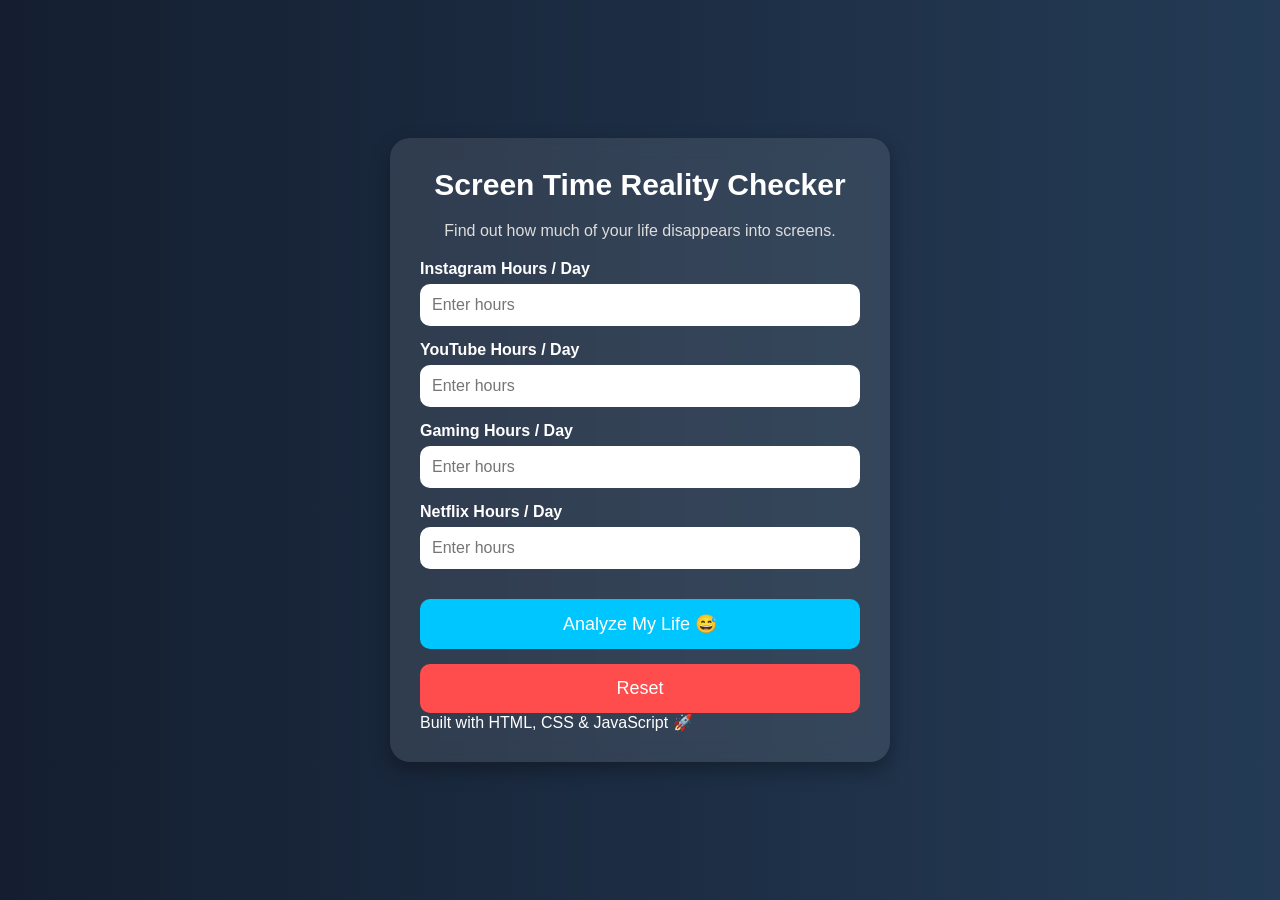
<file: index.html>
<!DOCTYPE html>
<html lang="en">
<head>
  <meta charset="UTF-8" />
  <meta name="viewport" content="width=device-width, initial-scale=1.0" />
  <title>Screen Time Reality Checker</title>
  <link rel="stylesheet" href="style.css">
</head>
<body>

  <div class="container">
    <h1> Screen Time Reality Checker</h1>
    <p>Find out how much of your life disappears into screens.</p>

    <div class="input-group">
      <label>Instagram Hours / Day</label>
      <input type="number" id="instagram" placeholder="Enter hours" min="0">
    </div>

    <div class="input-group">
      <label>YouTube Hours / Day</label>
      <input type="number" id="youtube" placeholder="Enter hours" min="0">
    </div>

    <div class="input-group">
      <label>Gaming Hours / Day</label>
      <input type="number" id="gaming" placeholder="Enter hours" min="0">
    </div>

    <div class="input-group">
      <label>Netflix Hours / Day</label>
      <input type="number" id="netflix" placeholder="Enter hours" min="0">
    </div>

    <button class="calculate-btn" onclick="calculateScreenTime()">Analyze My Life 😅</button>
    <button class="reset-btn" onclick="resetFields()">Reset</button>

    <div class="result" id="resultBox">
      <h2> Your Reality Report</h2>

      <p id="totalHours"></p>
      <p id="yearlyHours"></p>
      <p id="daysLost"></p>
      <p id="achievement"></p>
      <p id="roast"></p>

      <div class="progress-container">
        <div class="progress-bar" id="progressBar">0%</div>
      </div>
    </div>

    <div class="footer">
      Built with HTML, CSS & JavaScript 🚀
    </div>
  </div>

  <script src="script.js"></script>
</body>
</html>
</file>
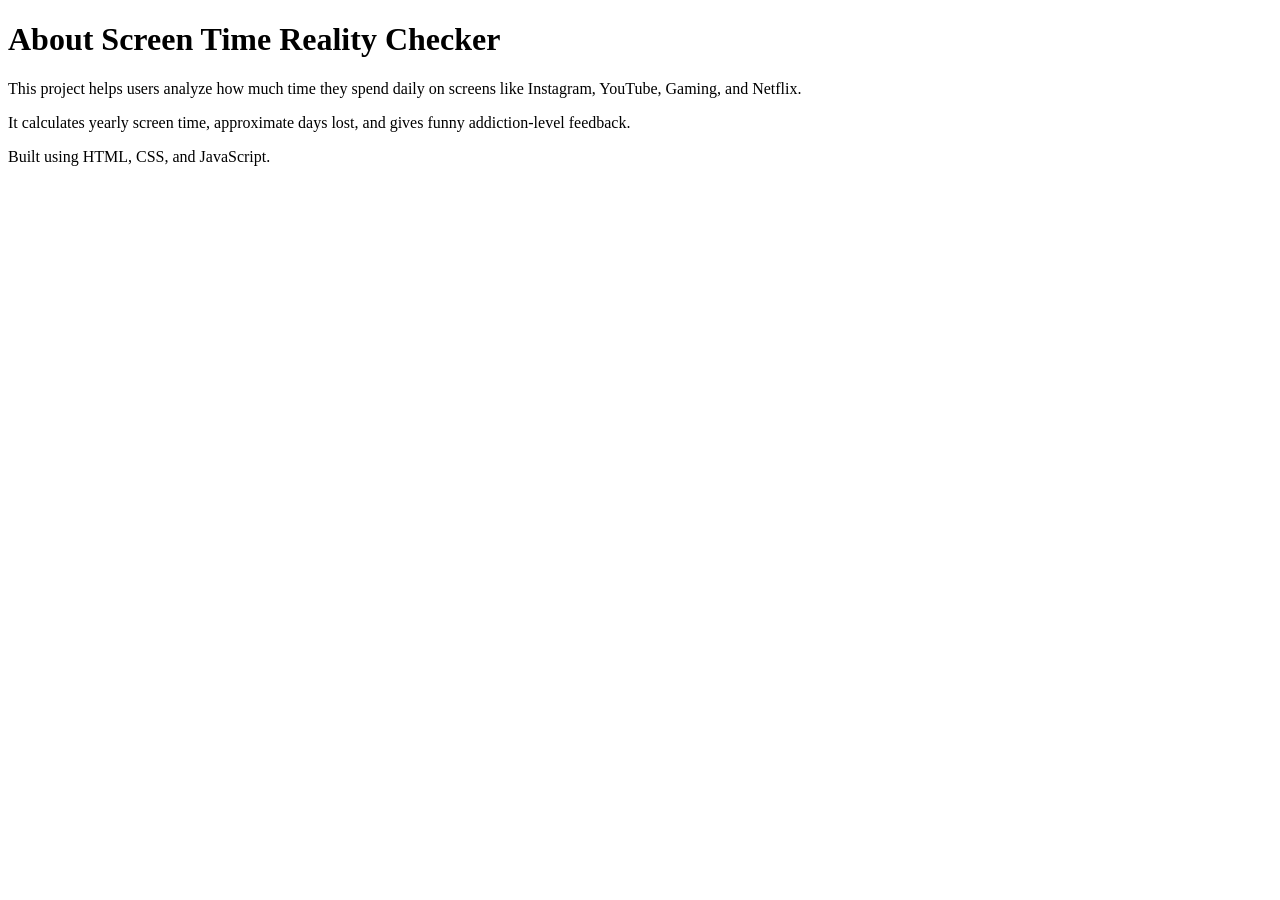
<file: about.html>
<!DOCTYPE html>
<html lang="en">
<head>
  <meta charset="UTF-8">
  <meta name="viewport" content="width=device-width, initial-scale=1.0">
  <title>About</title>
</head>
<body>

  <h1>About Screen Time Reality Checker</h1>

  <p>
    This project helps users analyze how much time they spend daily on screens
    like Instagram, YouTube, Gaming, and Netflix.
  </p>

  <p>
    It calculates yearly screen time, approximate days lost, and gives funny
    addiction-level feedback.
  </p>

  <p>
    Built using HTML, CSS, and JavaScript.
  </p>

</body>
</html>
</file>
<file: style.css>
* {
  margin: 0;
  padding: 0;
  box-sizing: border-box;
  font-family: Arial, sans-serif;
}

body {
  background: linear-gradient(to right, #141e30, #243b55);
  color: white;
  display: flex;
  justify-content: center;
  align-items: center;
  min-height: 100vh;
  padding: 20px;
}

.container {
  width: 100%;
  max-width: 500px;
  background: rgba(255, 255, 255, 0.1);
  backdrop-filter: blur(10px);
  border-radius: 20px;
  padding: 30px;
  box-shadow: 0 8px 20px rgba(0,0,0,0.3);
}

h1 {
  text-align: center;
  margin-bottom: 20px;
  font-size: 30px;
}

p {
  text-align: center;
  margin-bottom: 20px;
  color: #ddd;
}

.input-group {
  margin-bottom: 15px;
}

label {
  display: block;
  margin-bottom: 6px;
  font-weight: bold;
}

input {
  width: 100%;
  padding: 12px;
  border: none;
  border-radius: 10px;
  font-size: 16px;
}

button {
  width: 100%;
  padding: 14px;
  margin-top: 15px;
  border: none;
  border-radius: 10px;
  font-size: 18px;
  cursor: pointer;
  transition: 0.3s;
}

.calculate-btn {
  background: #00c6ff;
  color: white;
}

.reset-btn {
  background: #ff4d4d;
  color: white;
}

.result {
  margin-top: 25px;
  padding: 20px;
  background: rgba(255,255,255,0.1);
  border-radius: 15px;
  display: none;
}

.progress-container {
  width: 100%;
  height: 25px;
  background: #444;
  border-radius: 20px;
  overflow: hidden;
  margin-top: 15px;
}

.progress-bar {
  height: 100%;
  width: 0%;
  transition: 0.5s;
  text-align: center;
  line-height: 25px;
  color: white;
  font-weight: bold;
}
</file>
